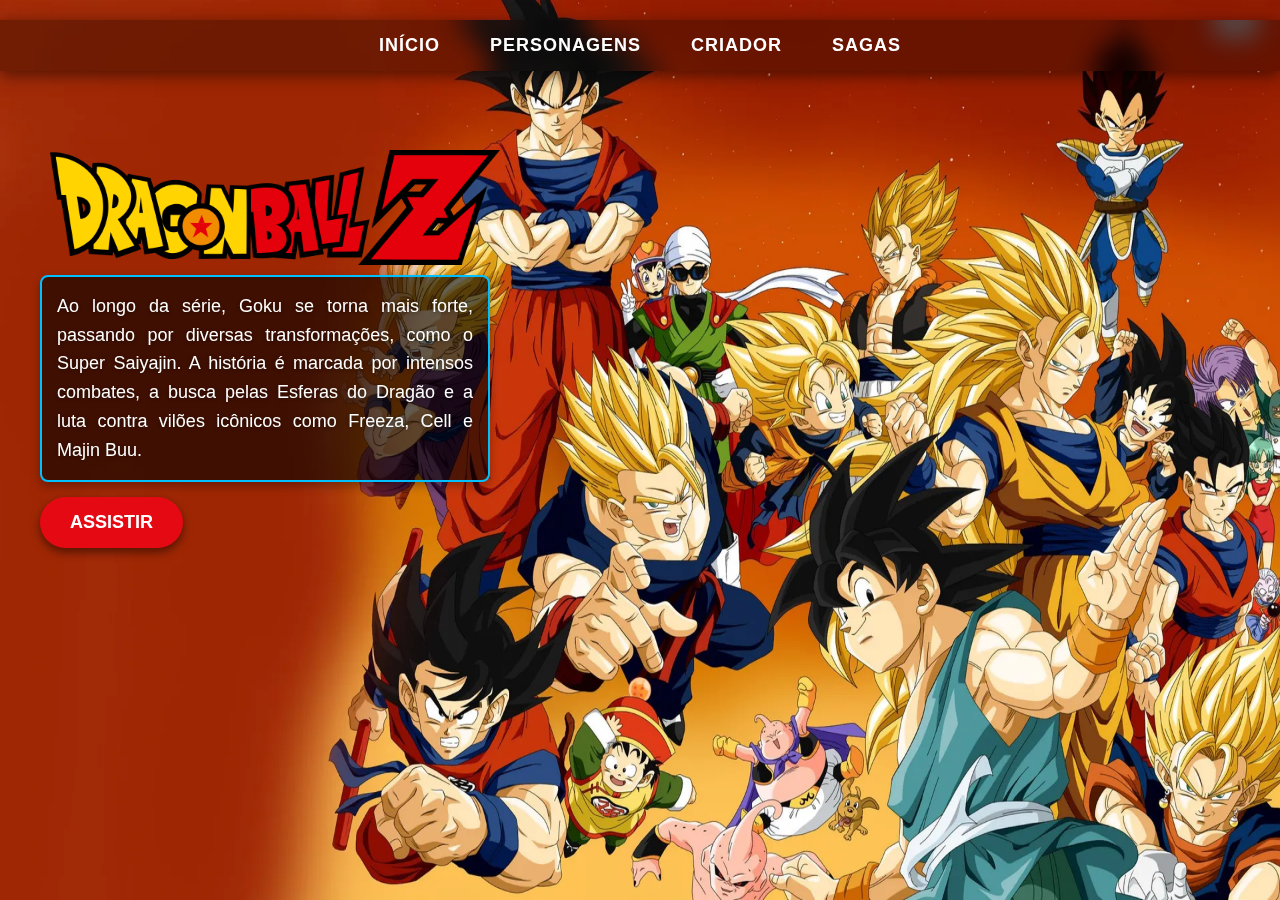
<file: index.html>
<!DOCTYPE html>
<html lang="pt-br">
  <head>
    <meta charset="UTF-8" />
    <meta name="viewport" content="width=device-width, initial-scale=1.0" />
    <title>Dragon Ball Z</title>
    <link rel="stylesheet" href="css/style.css" />
  </head>
  <body>
    <img src="imagens/dbz.jpg.webp" alt="" class="background-img"/>
    <header id="cabecalho">
      <nav id="menu">
        <ul>
          <li><a href="index.html">INÍCIO</a></li>
          <li><a href="pages/personagens.html">PERSONAGENS</a></li>
          <li><a href="pages/criador.html">CRIADOR</a></li>
          <li><a href="pages/sagas.html">SAGAS</a>
            <ul class="submenu">
              <li><a href="pages/saiyajins.html">Saiyajins</a></li>
              <li><a href="pages/freeza.html">Freeza</a></li>
              <li><a href="pages/androides.html">Androides</a></li>
              <li><a href="pages/boo.html">Majin Boo</a></li>
          </ul></li>
      </nav>
    </header>
    <div class="logo-dbz">
    <img src="imagens/dbzlogo.png" alt="logo dbz" />
    </div>
    <div class="paragrafo">
    <p>
      Ao longo da série, Goku se torna mais forte, passando por diversas
      transformações, como o Super Saiyajin. A história é marcada por intensos
      combates, a busca pelas Esferas do Dragão e a luta contra vilões icônicos
      como Freeza, Cell e Majin Buu.
    </p>
</div>
<a href="https://www.youtube.com/watch?v=zvVAB5yakg4" class="btn-assistir">ASSISTIR</a>
  </body>
</html>
</file>
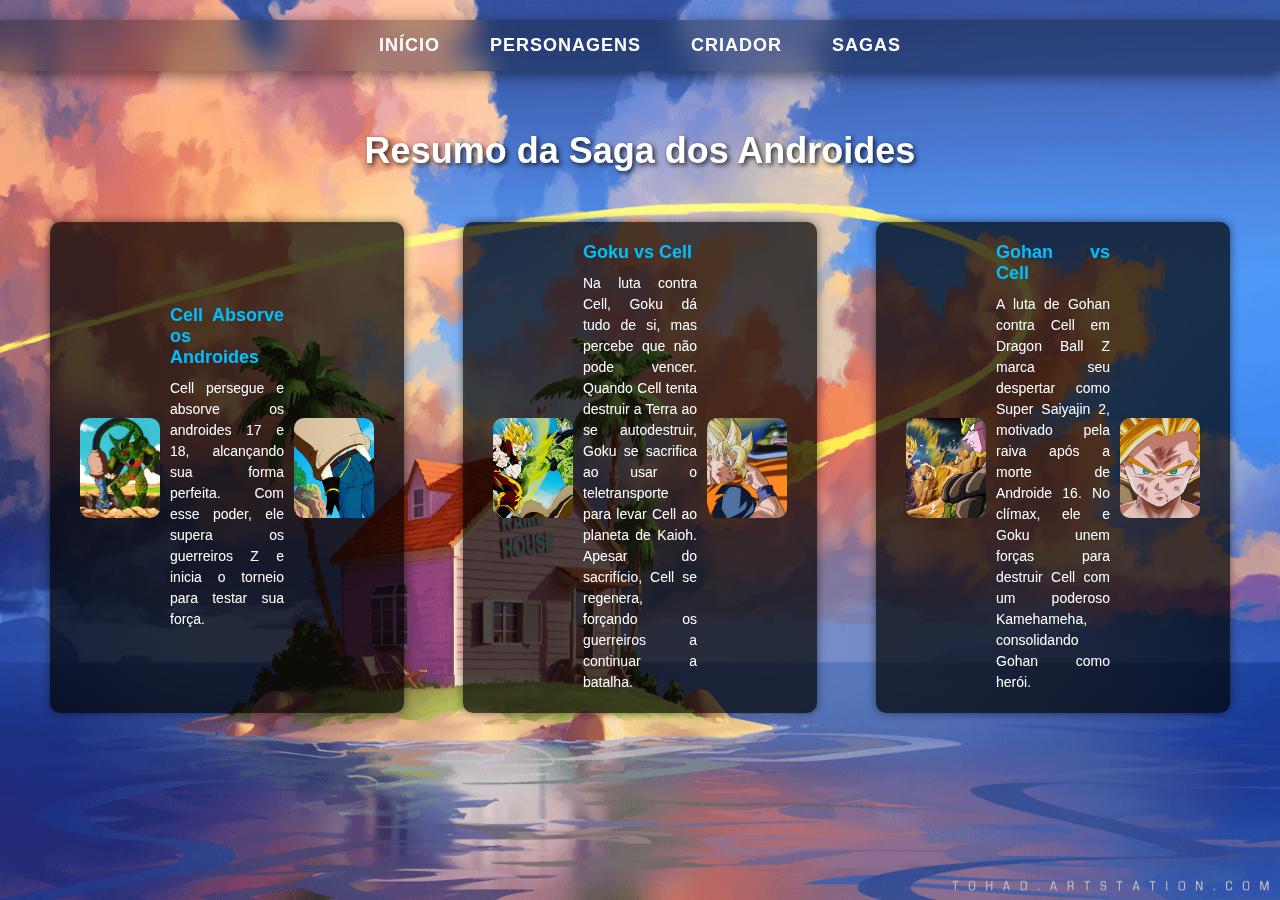
<file: pages/androides.html>
<!DOCTYPE html>
<html lang="pt-br">
<head>
    <meta charset="UTF-8">
    <meta name="viewport" content="width=device-width, initial-scale=1.0">
    <title>Saga dos Androides</title>
    <link rel="stylesheet" href="../css/style4.css">
</head>
<body>
    <img src="../imagens/casadokame.png" alt="Imagem de Fundo" class="background-img" />
    <header id="cabecalho">
        <nav id="menu">
            <ul>
                <li><a href="../index.html">INÍCIO</a></li>
                <li><a href="personagens.html">PERSONAGENS</a></li>
                <li><a href="criador.html">CRIADOR</a></li>
                <li><a href="#">SAGAS</a>
                    <ul class="submenu">
                        <li><a href="saiyajins.html">Saiyajins</a></li>
                        <li><a href="freeza.html">Freeza</a></li>
                        <li><a href="#">Androides</a></li>
                        <li><a href="boo.html">Majin Boo</a></li>
                    </ul>
                </li>
        </nav>
    </header>

    <h1 id="titulo">Resumo da Saga dos Androides</h1>

    <main class="cards-container">
        <div class="card">
            <img src="../imagens/cell17.webp" alt="Raditz" class="card-image-left">
            <div class="card-text">
                <h2>Cell Absorve os Androides</h2>
                <p>Cell persegue e absorve os androides 17 e 18, alcançando sua forma perfeita. Com esse poder, ele supera os guerreiros Z e inicia o torneio para testar sua força.</p>
            </div>
            <img src="../imagens/cell18.jpg" alt="Piccolo" class="card-image-right">
        </div>

        <div class="card">
            <img src="../imagens/gokuvscell.jpg" alt="Saibamans" class="card-image-left">
            <div class="card-text">
                <h2>Goku vs Cell</h2>
                <p>Na luta contra Cell, Goku dá tudo de si, mas percebe que não pode vencer. Quando Cell tenta destruir a Terra ao se autodestruir, Goku se sacrifica ao usar o teletransporte para levar Cell ao planeta de Kaioh. Apesar do sacrifício, Cell se regenera, forçando os guerreiros a continuar a batalha.</p>
            </div>
            <img src="../imagens/gokusacrificando.jpg" alt="Guerreiros Z e os Saibamans" class="card-image-right">
        </div>

        <div class="card">
            <img src="../imagens/gohanvscell.jpg" alt="Vegeta e Nappa" class="card-image-left">
            <div class="card-text">
                <h2>Gohan vs Cell</h2>
                <p>A luta de Gohan contra Cell em Dragon Ball Z marca seu despertar como Super Saiyajin 2, motivado pela raiva após a morte de Androide 16. No clímax, ele e Goku unem forças para destruir Cell com um poderoso Kamehameha, consolidando Gohan como herói.</p>
            </div>
            <img src="../imagens/gohan2.jpg" alt="kaioken" class="card-image-right">
        </div>
    </main>
</body>
</html>
</file>
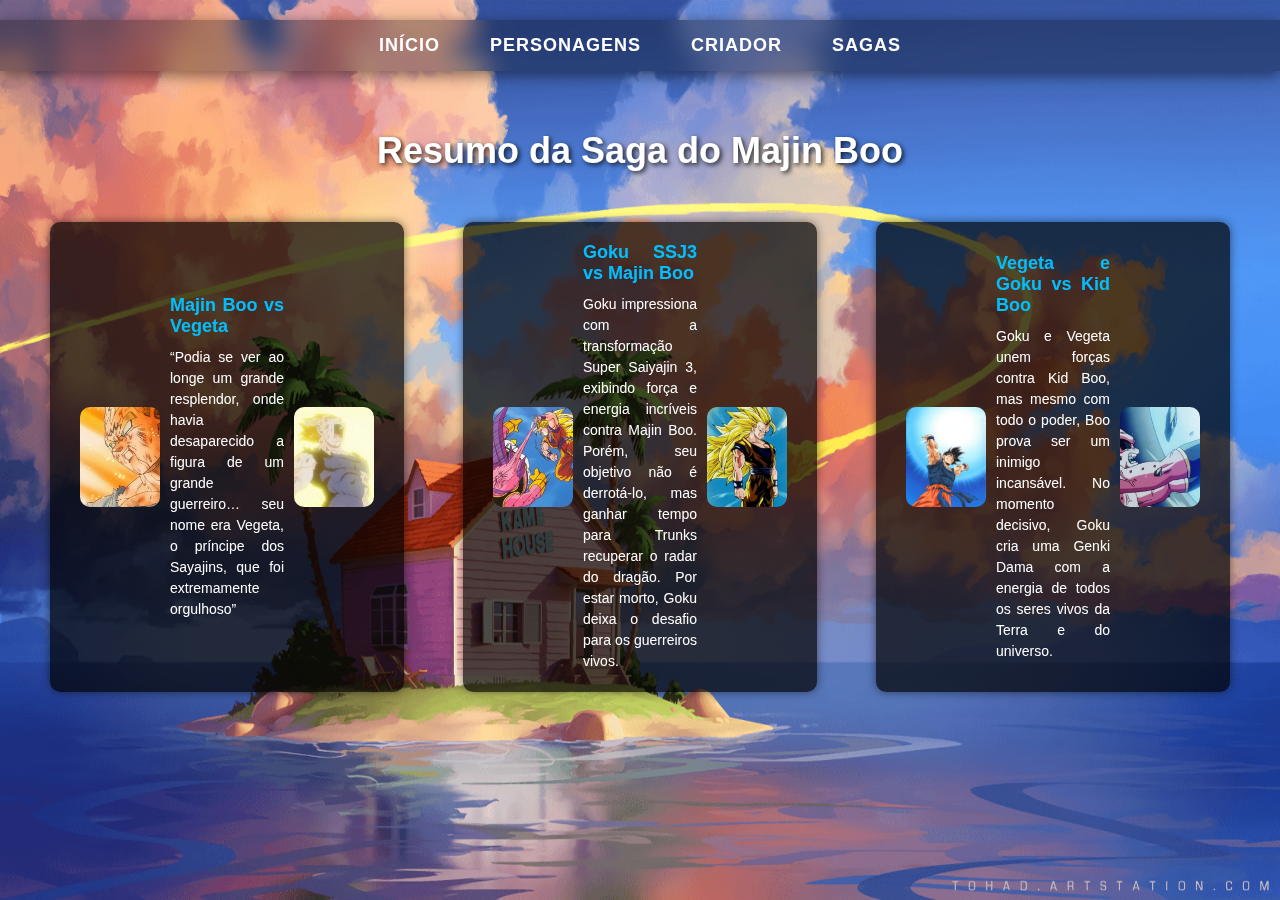
<file: pages/boo.html>
<!DOCTYPE html>
<html lang="pt-br">
<head>
    <meta charset="UTF-8">
    <meta name="viewport" content="width=device-width, initial-scale=1.0">
    <title>Saga de Majin Boo</title>
    <link rel="stylesheet" href="../css/style4.css">
</head>
<body>
    <img src="../imagens/casadokame.png" alt="Imagem de Fundo" class="background-img" />
    <header id="cabecalho">
        <nav id="menu">
            <ul>
                <li><a href="../index.html">INÍCIO</a></li>
                <li><a href="personagens.html">PERSONAGENS</a></li>
                <li><a href="criador.html">CRIADOR</a></li>
                <li><a href="#">SAGAS</a>
                    <ul class="submenu">
                        <li><a href="saiyajins.html">Saiyajins</a></li>
                        <li><a href="freeza.html">Freeza</a></li>
                        <li><a href="androides.html">Androides</a></li>
                        <li><a href="#">Majin Boo</a></li>
                    </ul>
                </li>
        </nav>
    </header>
    <h1 id="titulo">Resumo da Saga do Majin Boo</h1>

    <main class="cards-container">
        <div class="card">
            <img src="../imagens/vegetasacrificando.webp" alt="Saibamans" class="card-image-left">
            <div class="card-text">
                <h2>Majin Boo vs Vegeta</h2>
                <p>“Podia se ver ao longe um grande resplendor, onde havia desaparecido a figura de um grande guerreiro… seu nome era Vegeta, o príncipe dos Sayajins, que foi extremamente orgulhoso”</p>
            </div>
            <img src="../imagens/vegetasacrificando2.png" alt="" class="card-image-right">
        </div>

        <div class="card">
            <img src="../imagens/gokuvsboo.jpg" alt="Raditz" class="card-image-left">
            <div class="card-text">
                <h2>Goku SSJ3 vs Majin Boo</h2>
                <p>Goku impressiona com a transformação Super Saiyajin 3, exibindo força e energia incríveis contra Majin Boo. Porém, seu objetivo não é derrotá-lo, mas ganhar tempo para Trunks recuperar o radar do dragão. Por estar morto, Goku deixa o desafio para os guerreiros vivos.</p>
            </div>
            <img src="../imagens/gokussj3.webp" alt="Piccolo" class="card-image-right">
        </div>

        <div class="card">
            <img src="../imagens/genkidama.png" alt="Vegeta e Nappa" class="card-image-left">
            <div class="card-text">
                <h2>Vegeta e Goku vs Kid Boo</h2>
                <p>Goku e Vegeta unem forças contra Kid Boo, mas mesmo com todo o poder, Boo prova ser um inimigo incansável. No momento decisivo, Goku cria uma Genki Dama com a energia de todos os seres vivos da Terra e do universo.</p>
            </div>
            <img src="../imagens/kidboo.webp" alt="kaioken" class="card-image-right">
        </div>
    </main>
</body>
</html>
</file>
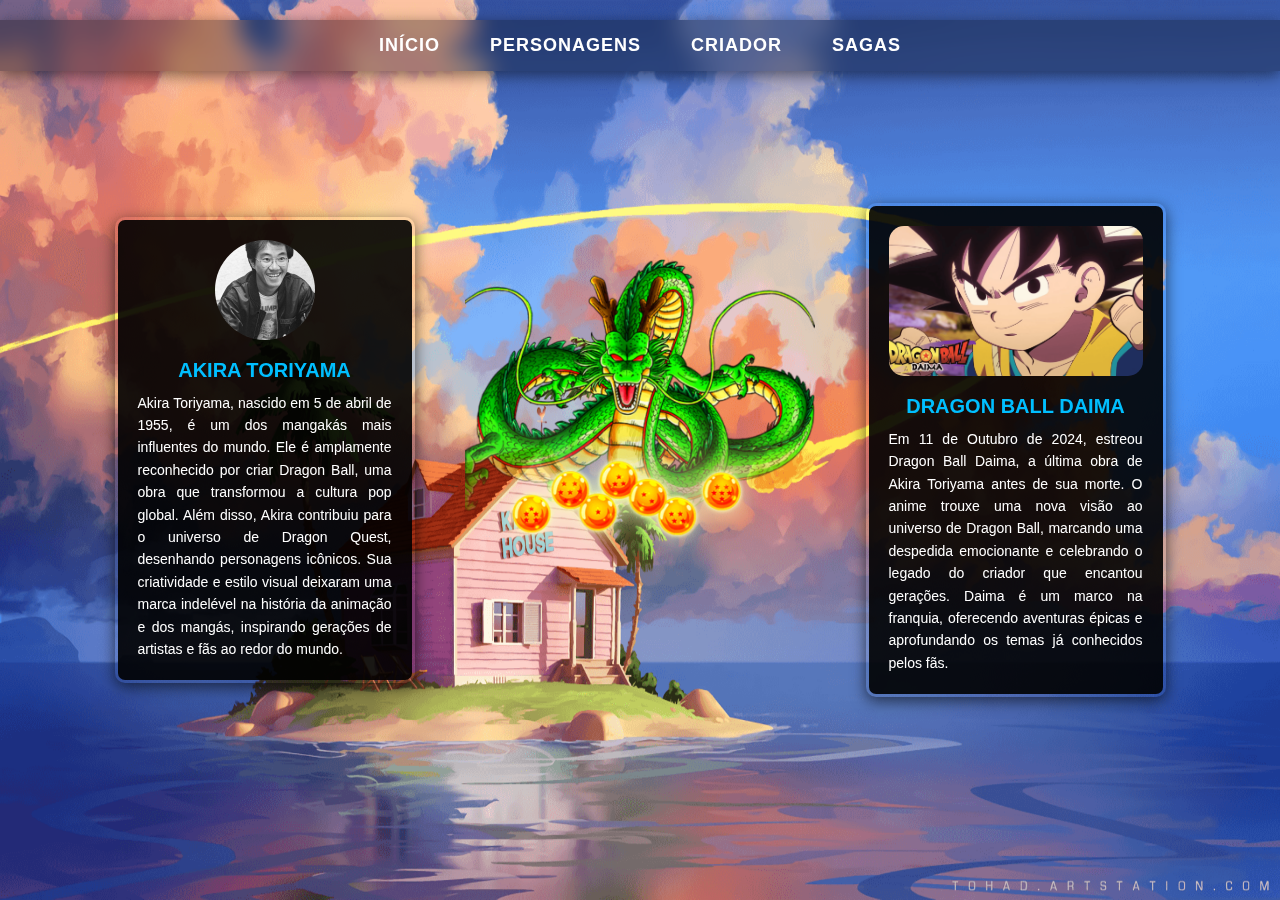
<file: pages/criador.html>
<!DOCTYPE html>
<html lang="pt-br">
  <head>
    <meta charset="UTF-8" />
    <meta name="viewport" content="width=device-width, initial-scale=1.0" />
    <title>Criador</title>
    <link rel="stylesheet" href="../css/style3.css" />
  </head>
  <body>
    <img src="../imagens/casadokame.png" alt="Imagem de Fundo" class="background-img" />
    <header id="cabecalho">
      <nav id="menu">
        <ul>
          <li><a href="../index.html">INÍCIO</a></li>
          <li><a href="personagens.html">PERSONAGENS</a></li>
          <li><a href="#">CRIADOR</a></li>
          <li><a href="#">SAGAS</a>
            <ul class="submenu">
              <li><a href="saiyajins.html">Saiyajins</a></li>
              <li><a href="freeza.html">Freeza</a></li>
              <li><a href="androides.html">Androides</a></li>
              <li><a href="boo.html">Majin Boo</a></li>
          </ul></li>
      </nav>
    </header>
    <div class="main-container">
      <div class="card card-akira">
        <img src="../imagens/akira.png" alt="Akira Toriyama" class="card-img" />
        <h2 class="card-title">Akira Toriyama</h2>
        <p class="card-text">
          Akira Toriyama, nascido em 5 de abril de 1955, é um dos mangakás mais
          influentes do mundo. Ele é amplamente reconhecido por criar Dragon Ball, 
          uma obra que transformou a cultura pop global. Além disso, Akira contribuiu 
          para o universo de Dragon Quest, desenhando personagens icônicos. Sua criatividade 
          e estilo visual deixaram uma marca indelével na história da animação e dos mangás, 
          inspirando gerações de artistas e fãs ao redor do mundo.
        </p>
      </div>
      <img src="../imagens/shenlong.png" alt="Shenlong" id="shenlong" />
      <div class="card card-custom">
        <img src="../imagens/daima.png" alt="dbz daima" class="card-img custom-img" />
        <h2 class="card-title">Dragon Ball Daima</h2>
        <p class="card-text">
          Em 11 de Outubro de 2024, estreou Dragon Ball Daima, a última obra de
          Akira Toriyama antes de sua morte. O anime trouxe uma nova visão ao
          universo de Dragon Ball, marcando uma despedida emocionante e
          celebrando o legado do criador que encantou gerações. Daima é um marco
          na franquia, oferecendo aventuras épicas e aprofundando os temas já
          conhecidos pelos fãs.
        </p>
      </div>
    </div>
  </body>
</html>
</file>
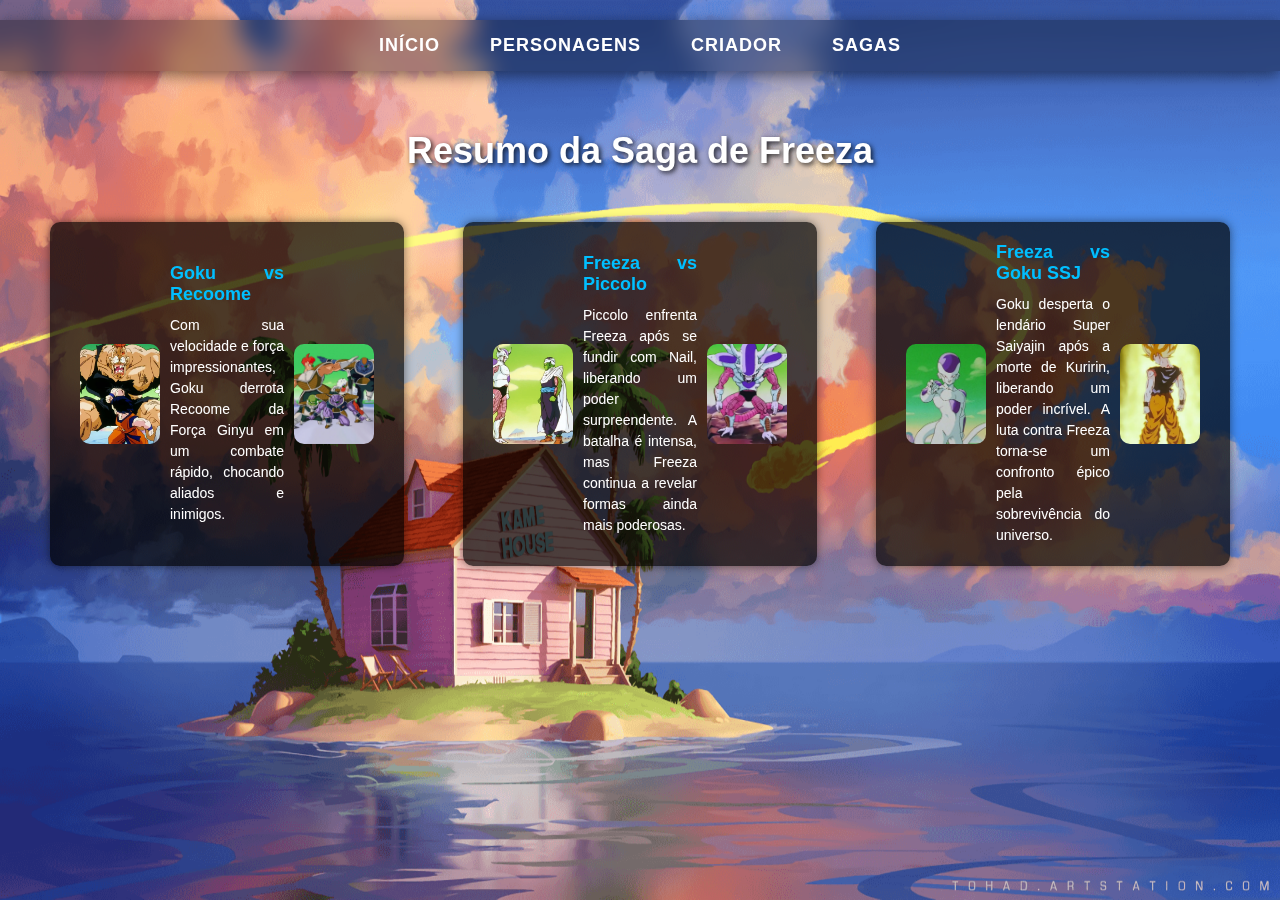
<file: pages/freeza.html>
<!DOCTYPE html>
<html lang="pt-br">
  <head>
    <meta charset="UTF-8" />
    <meta name="viewport" content="width=device-width, initial-scale=1.0" />
    <title>Saga do Freeza</title>
    <link rel="stylesheet" href="../css/style4.css" />
  </head>
  <body>
    <img
      src="../imagens/casadokame.png"
      alt="Imagem de Fundo"
      class="background-img"
    />
    <header id="cabecalho">
      <nav id="menu">
        <ul>
          <li><a href="../index.html">INÍCIO</a></li>
          <li><a href="personagens.html">PERSONAGENS</a></li>
          <li><a href="criador.html">CRIADOR</a></li>
          <li>
            <a href="#">SAGAS</a>
            <ul class="submenu">
              <li><a href="saiyajins.html">Saiyajins</a></li>
              <li><a href="#">Freeza</a></li>
              <li><a href="androides.html">Androides</a></li>
              <li><a href="boo.html">Majin Boo</a></li>
            </ul>
      </nav>
    </header>

    <h1 id="titulo">Resumo da Saga de Freeza</h1>

    <main class="cards-container">
      <div class="card">
        <img src="../imagens/recoome.webp" alt="" class="card-image-left" />
        <div class="card-text">
          <h2>Goku vs Recoome</h2>
          <p>
            Com sua velocidade e força impressionantes, Goku derrota Recoome da Força Ginyu em um combate rápido, chocando aliados e inimigos.
          </p>
        </div>
        <img
          src="../imagens/forças.webp"
          alt="Piccolo"
          class="card-image-right"
        />
      </div>

      <div class="card">
        <img
          src="../imagens/piccolovs.webp"
          alt="freeza"
          class="card-image-left"
        />
        <div class="card-text">
          <h2>Freeza vs Piccolo</h2>
          <p>
            Piccolo enfrenta Freeza após se fundir com Nail, liberando um poder
            surpreendente. A batalha é intensa, mas Freeza continua a revelar
            formas ainda mais poderosas.
          </p>
        </div>
        <img
          src="../imagens/freeza2.webp"
          alt="piccolo vs freeza"
          class="card-image-right"
        />
      </div>

      <div class="card">
        <img
          src="../imagens/freeza3.jpg"
          alt="Vegeta e Nappa"
          class="card-image-left"
        />
        <div class="card-text">
          <h2>Freeza vs Goku SSJ</h2>
          <p>
            Goku desperta o lendário Super Saiyajin após a morte de Kuririn, liberando um poder incrível. A luta contra Freeza torna-se um confronto épico pela sobrevivência do universo.
          </p>
        </div>
        <img
          src="../imagens/gokussj.webp"
          alt="kaioken"
          class="card-image-right"
        />
      </div>
    </main>
  </body>
</html>
</file>
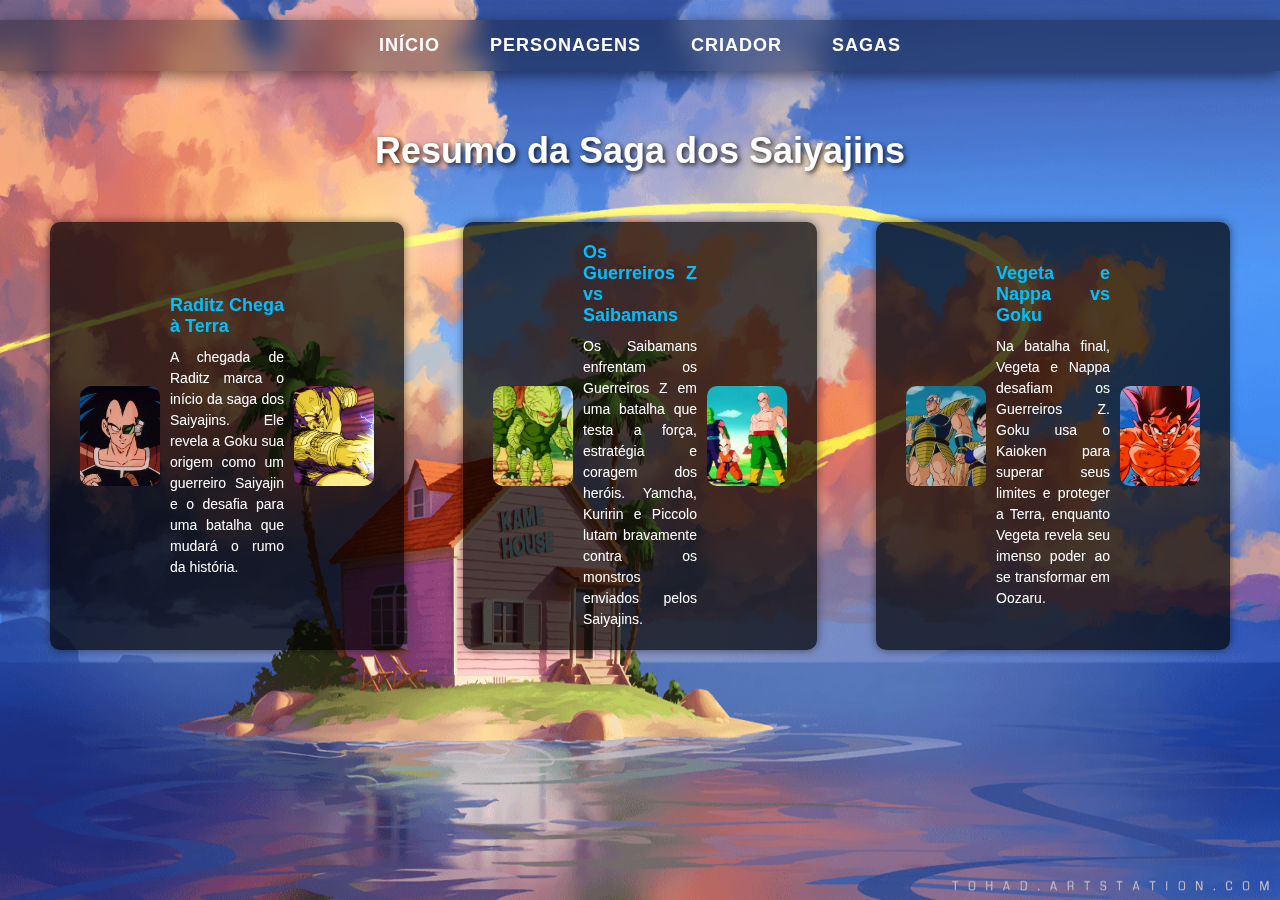
<file: pages/saiyajins.html>
<!DOCTYPE html>
<html lang="pt-br">
<head>
    <meta charset="UTF-8">
    <meta name="viewport" content="width=device-width, initial-scale=1.0">
    <title>Saga dos Saiyajins</title>
    <link rel="stylesheet" href="../css/style4.css">
</head>
<body>
    <img src="../imagens/casadokame.png" alt="Imagem de Fundo" class="background-img" />
    <header id="cabecalho">
        <nav id="menu">
            <ul>
                <li><a href="../index.html">INÍCIO</a></li>
                <li><a href="personagens.html">PERSONAGENS</a></li>
                <li><a href="criador.html">CRIADOR</a></li>
                <li><a href="#">SAGAS</a>
                    <ul class="submenu">
                        <li><a href="#">Saiyajins</a></li>
                        <li><a href="freeza.html">Freeza</a></li>
                        <li><a href="androides.html">Androides</a></li>
                        <li><a href="boo.html">Majin Boo</a></li>
                    </ul>
        </nav>
    </header>

    <h1 id="titulo">Resumo da Saga dos Saiyajins</h1>

    <main class="cards-container">
        <div class="card">
            <img src="../imagens/raditz.jpg" alt="Raditz" class="card-image-left">
            <div class="card-text">
                <h2>Raditz Chega à Terra</h2>
                <p>A chegada de Raditz marca o início da saga dos Saiyajins. Ele revela a Goku sua origem como um guerreiro Saiyajin e o desafia para uma batalha que mudará o rumo da história.</p>
            </div>
            <img src="../imagens/piccolo.webp" alt="Piccolo" class="card-image-right">
        </div>

        <div class="card">
            <img src="../imagens/saibaman.webp" alt="Saibamans" class="card-image-left">
            <div class="card-text">
                <h2>Os Guerreiros Z vs Saibamans</h2>
                <p>Os Saibamans enfrentam os Guerreiros Z em uma batalha que testa a força, estratégia e coragem dos heróis. Yamcha, Kuririn e Piccolo lutam bravamente contra os monstros enviados pelos Saiyajins.</p>
            </div>
            <img src="../imagens/guerreirosz.webp" alt="Guerreiros Z e os Saibamans" class="card-image-right">
        </div>

        <div class="card">
            <img src="../imagens/nappa.webp" alt="Vegeta e Nappa" class="card-image-left">
            <div class="card-text">
                <h2>Vegeta e Nappa vs Goku</h2>
                <p>Na batalha final, Vegeta e Nappa desafiam os Guerreiros Z. Goku usa o Kaioken para superar seus limites e proteger a Terra, enquanto Vegeta revela seu imenso poder ao se transformar em Oozaru.</p>
            </div>
            <img src="../imagens/kaioken.webp" alt="kaioken" class="card-image-right">
        </div>
    </main>
</body>
</html>
</file>
<file: css/style.css>
* {
    margin: 0;
    padding: 0;
    box-sizing: border-box;
    font-family: 'Segoe UI', Tahoma, Geneva, Verdana, sans-serif;
}

body {
    display: flex;
    flex-direction: column;
    justify-content: flex-start; 
    align-items: flex-start; 
    margin-top: 200px; 
    overflow-x: hidden;
}

.background-img {
    width: 100%;
    height: 100%;
    position: fixed; 
    top: 0;
    left: 0;
    z-index: -1; 
}

#cabecalho {
    position: absolute;
    top: 20px; 
    width: 100%; 
    height: auto; 
    display: flex;
    justify-content: center; 
    align-items: center;
    backdrop-filter: blur(12px); 
    background-color: rgba(0, 0, 0, 0.3); 
    padding: 15px 0; 
    box-shadow: 0px 4px 15px rgba(0, 0, 0, 0.5); 
    z-index: 10; 
}

#menu ul {
    list-style: none;
    display: flex;
    gap: 30px;
}

#menu li a {
    text-decoration: none; 
    color: white; 
    font-size: 18px; 
    font-weight: bold; 
    letter-spacing: 1px; 
    position: relative; 
    padding: 10px; 
    transition: all 0.3s ease; 
}

#menu li a::before, #menu li a::after {
    content: "";
    position: absolute;
    width: 0;
    height: 2px;
    background: #00bfff; 
    transition: width 0.4s ease;
}

#menu li a::before {
    top: 0;
    left: 0;
}

#menu li a::after {
    bottom: 0;
    right: 0;
}

#menu li a:hover::before, 
#menu li a:hover::after {
    width: 100%; 
}

#menu li a:hover {
    color: #00bfff; 
    text-shadow: 0 0 10px #00bfff, 0 0 20px #007acc; 
}

.submenu {
    display: none;
    flex-direction: column;
    position: absolute;
    top: 100%; 
    background-color: rgba(0, 0, 0, 0.3); 
    box-shadow: 0 4px 15px rgba(0, 0, 0, 0.5);
    transition: opacity 0.3s ease-in-out, visibility 0.3s ease-in-out;
    opacity: 0;
    visibility: hidden;
}

#menu li:hover .submenu {
    display: flex;
    opacity: 1;
    visibility: visible;
}

.submenu li a {
    padding: 15px;
    color: white;
    text-decoration: none;
    font-size: 18px;
    transition: color 0.3s ease;
}

.submenu li a:hover {
    color: #00bfff;
    text-shadow: 0 0 10px #00bfff;
}

.logo-dbz {
    margin-left: 50px;
    margin-top: -50px;
}

.logo-dbz img {
    width: 100%; 
    max-width: 450px; 
    height: auto; 
    display: block; 
    margin-bottom: 10px; 
}


.paragrafo {
    width: 100%;
    max-width: 450px;
    color: white;
    font-size: 18px;
    line-height: 1.6;
    text-shadow: 0 1px 5px rgba(0, 0, 0, 0.5);
    padding: 15px;
    text-align: justify;
    margin-left: 40px;
    margin-bottom: 15px; 
    border-radius: 8px;
    background: rgba(0, 0, 0, 0.6);
    box-shadow: 0 4px 10px rgba(0, 0, 0, 0.3);
    border: 2px solid #00bfff;
    transition: all 0.3s ease-in-out;
}

.paragrafo:hover {
    transform: scale(1.05);
    box-shadow: 0 8px 15px rgba(0, 0, 0, 0.6);
}

.btn-assistir {
    background-color: #e50914;
    color: white;
    font-size: 18px;
    font-weight: bold;
    padding: 15px 30px;
    margin-left: 40px;
    margin-bottom: 40px;
    border: none;
    border-radius: 50px;
    text-transform: uppercase;
    text-decoration: none;
    display: inline-block;
    box-shadow: 0 4px 10px rgba(0, 0, 0, 0.5);
    transition: all 0.3s ease;
    text-align: center;
}

.btn-assistir:hover {
    background-color: #f40612;
    transform: scale(1.1);
    box-shadow: 0 6px 15px rgba(0, 0, 0, 0.7);
}

.btn-assistir:active {
    transform: scale(1);
}
</file>
<file: css/style4.css>
* {
    margin: 0;
    padding: 0;
    box-sizing: border-box;
}

.background-img {
    width: 100%;
    height: 100%;
    position: fixed;
    top: 0;
    left: 0;
    z-index: -1;
}

body {
    color: white;
    font-family: 'Segoe UI', Tahoma, Geneva, Verdana, sans-serif;
    overflow: hidden;
}

#cabecalho {
    position: absolute;
    top: 20px; 
    width: 100%; 
    height: auto; 
    display: flex;
    justify-content: center; 
    align-items: center;
    backdrop-filter: blur(12px); 
    background-color: rgba(0, 0, 0, 0.3); 
    padding: 15px 0; 
    box-shadow: 0px 4px 15px rgba(0, 0, 0, 0.5); 
    z-index: 10; 
}

#menu ul {
    list-style: none;
    display: flex;
    gap: 30px; 
}

#menu li a {
    text-decoration: none; 
    color: white; 
    font-size: 18px; 
    font-weight: bold; 
    letter-spacing: 1px; 
    position: relative; 
    padding: 10px; 
    transition: all 0.3s ease; 
}

#menu li a::before, #menu li a::after {
    content: "";
    position: absolute;
    width: 0;
    height: 2px;
    background: #00bfff; 
    transition: width 0.4s ease;
}

#menu li a::before {
    top: 0;
    left: 0;
}

#menu li a::after {
    bottom: 0;
    right: 0;
}

#menu li a:hover::before, 
#menu li a:hover::after {
    width: 100%; 
}

#menu li a:hover {
    color: #00bfff; 
    text-shadow: 0 0 10px #00bfff, 0 0 20px #007acc; 
}

.submenu {
    display: none;
    flex-direction: column;
    position: absolute;
    top: 100%; 
    background-color: rgba(0, 0, 0, 0.3); 
    box-shadow: 0 4px 15px rgba(0, 0, 0, 0.5);
    transition: opacity 0.3s ease-in-out, visibility 0.3s ease-in-out;
    opacity: 0;
    visibility: hidden;
}

#menu li:hover .submenu {
    display: flex;
    opacity: 1;
    visibility: visible;
}

.submenu li a {
    padding: 15px;
    color: white;
    text-decoration: none;
    font-size: 18px;
    transition: color 0.3s ease;
}

.submenu li a:hover {
    color: #00bfff;
    text-shadow: 0 0 10px #00bfff;
}

#titulo {
    margin-top: 130px;
    text-align: center;
    font-size: 36px;
    color: white; 
    text-shadow: 2px 2px 5px rgba(0, 0, 0, 0.8); 
    transition: color 0.3s ease, text-shadow 0.3s ease; 
}

#titulo:hover {
    color: #f0ff47; 
    text-shadow: 
        0 0 15px #f0ff47,  
        0 0 25px #f0ff47, 
        -1px -1px 0px black, 
        2px 2px 0px black, 
        -1px 1px 0px black,
        1px -1px 0px black; 
    transform: scale(1.1); 
    transition: transform 0.3s ease, text-shadow 0.3s ease; 
}




.cards-container {
    display: flex;
    justify-content: space-between; 
    margin: 50px 50px; 
    gap: 15px;
    flex-wrap: wrap; 
}

.card {
    display: flex;
    flex-direction: row;
    background-color: rgba(0, 0, 0, 0.7);
    border-radius: 10px;
    padding: 20px;
    width: 30%;
    min-width: 300px;
    align-items: center;
    box-shadow: 0 0 10px rgba(0, 0, 0, 0.5);
    transition: transform 0.3s ease, box-shadow 0.3s ease; 
}

.card:hover {
    transform: translateY(-10px) scale(1.05); 
    box-shadow: 0 8px 20px rgba(0, 0, 0, 0.8); 
}

.card-image-left,
.card-image-right {
    width: 80px;
    height: 100px;
    object-fit: cover;
    border-radius: 10px;
    margin: 0 10px;
    transition: transform 0.3s ease; 
}

.card:hover .card-image-left,
.card:hover .card-image-right {
    transform: scale(1.1); 
}

.card-text {
    flex: 1;
    text-align: justify;
}

.card-text h2 {
    font-size: 18px;
    margin-bottom: 10px;
    color: #00bfff;
}

.card-text p {
    font-size: 14px;
    line-height: 1.5;
}
</file>
<file: css/style3.css>
* {
    margin: 0;
    padding: 0;
    box-sizing: border-box;
}

.background-img {
    width: 100%;
    height: 100%;
    position: fixed;
    top: 0;
    left: 0;
    z-index: -1;
}

body {
    color: white;
    font-family: 'Segoe UI', Tahoma, Geneva, Verdana, sans-serif;
}

#cabecalho {
    position: absolute;
    top: 20px; 
    width: 100%; 
    height: auto; 
    display: flex;
    justify-content: center; 
    align-items: center;
    backdrop-filter: blur(12px); 
    background-color: rgba(0, 0, 0, 0.3); 
    padding: 15px 0; 
    box-shadow: 0px 4px 15px rgba(0, 0, 0, 0.5); 
    z-index: 10; 
}

#menu ul {
    list-style: none;
    display: flex;
    gap: 30px; 
}

#menu li a {
    text-decoration: none; 
    color: white; 
    font-size: 18px; 
    font-weight: bold; 
    letter-spacing: 1px; 
    position: relative; 
    padding: 10px; 
    transition: all 0.3s ease; 
}

#menu li a::before, #menu li a::after {
    content: "";
    position: absolute;
    width: 0;
    height: 2px;
    background: #00bfff; 
    transition: width 0.4s ease;
}

#menu li a::before {
    top: 0;
    left: 0;
}

#menu li a::after {
    bottom: 0;
    right: 0;
}

#menu li a:hover::before, 
#menu li a:hover::after {
    width: 100%; 
}

#menu li a:hover {
    color: #00bfff; 
    text-shadow: 0 0 10px #00bfff, 0 0 20px #007acc; 
}

.submenu {
    display: none;
    flex-direction: column;
    position: absolute;
    top: 100%; 
    background-color: rgba(0, 0, 0, 0.3); 
    box-shadow: 0 4px 15px rgba(0, 0, 0, 0.5);
    transition: opacity 0.3s ease-in-out, visibility 0.3s ease-in-out;
    opacity: 0;
    visibility: hidden;
}

#menu li:hover .submenu {
    display: flex;
    opacity: 1;
    visibility: visible;
}

.submenu li a {
    padding: 15px;
    color: white;
    text-decoration: none;
    font-size: 18px;
    transition: color 0.3s ease;
}

.submenu li a:hover {
    color: #00bfff;
    text-shadow: 0 0 10px #00bfff;
}


.main-container {
    display: flex;
    justify-content: space-evenly;
    align-items: center;
    height: 100vh; 
    padding: 0 5%;
}


.card {
    width: 300px;
    padding: 20px;
    background: rgba(0, 0, 0, 0.9);
    border-radius: 10px;
    border: 3px solid transparent;
    background-clip: padding-box;
    box-shadow: 0 4px 15px rgba(0, 0, 0, 0.6);
    text-align: center;
    transition: transform 0.3s ease, box-shadow 0.3s ease;
}

.card:hover {
    transform: scale(1.05);
    box-shadow: 0 8px 20px rgba(0, 0, 0, 0.8), 0 0 20px rgba(0, 191, 255, 0.6);
}

.card-img {
    width: 100px;
    height: 100px;
    border-radius: 50%;
    margin: 0 auto 15px auto;
    object-fit: cover;
}

.custom-img {
    width: 100%;
    height: 150px;
    border-radius: 15px; 
}

.card-title {
    font-size: 20px;
    margin-bottom: 10px;
    color: #00bfff;
    text-transform: uppercase;
}

.card-text {
    font-size: 14px;
    line-height: 1.6;
    color: white;
    text-align: justify;
}

#shenlong {
    width: 350px;
    animation: shenlong-float 3s infinite ease-in-out, shenlong-glow 2s infinite alternate;
}

@keyframes shenlong-float {
    0%, 100% {
        transform: translateY(0);
    }
    50% {
        transform: translateY(-20px);
    }
}

@keyframes shenlong-glow {
    0% {
        filter: drop-shadow(0 0 5px #00ff00);
    }
    100% {
        filter: drop-shadow(0 0 20px #00ff00);
    }
}
</file>
